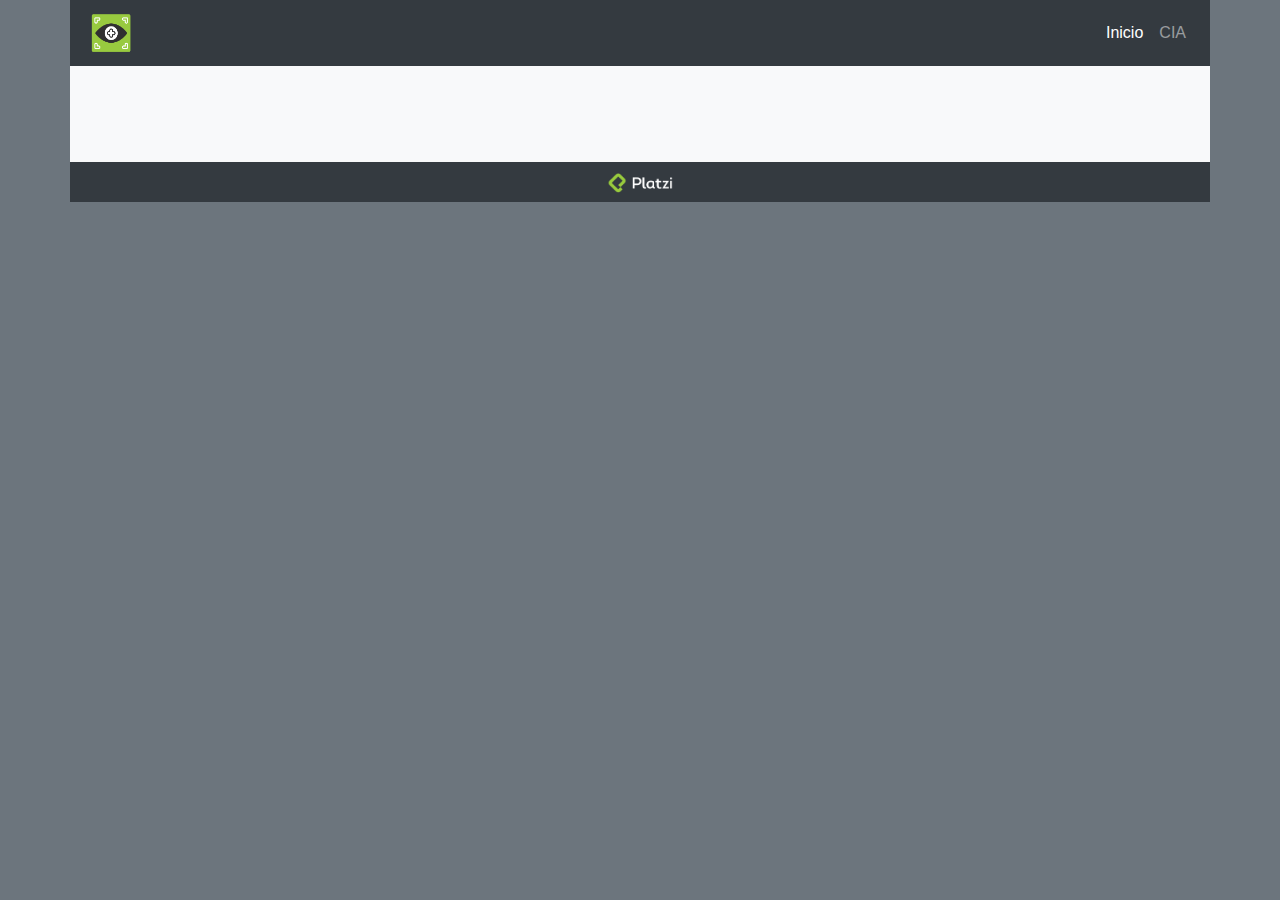
<file: index.html>
<!DOCTYPE html>
<html lang="es">

<head>
    <meta charset="UTF-8" />
    <meta name="viewport" content="width=device-width, initial-scale=1.0" />
    <title>Platzi Intelligence Agency</title>

    <link rel="stylesheet" href="src/css/main.css" />

    <link rel="stylesheet" href="https://stackpath.bootstrapcdn.com/bootstrap/4.4.1/css/bootstrap.min.css"
        integrity="sha384-Vkoo8x4CGsO3+Hhxv8T/Q5PaXtkKtu6ug5TOeNV6gBiFeWPGFN9MuhOf23Q9Ifjh" crossorigin="anonymous" />
</head>

<body class="bg-secondary">
    <div class="container">
        <div class="row">
            <div class="col">

                <div class="row">
                    <div class="col p-0">
                        <nav class="navbar navbar-expand-lg navbar-dark bg-dark">
                            <a class="navbar-brand p-0" href="">
                                <img src="src/img/isotipo.png" width="50" height="50"
                                    class="d-inline-block align-top" alt="logo" />
                            </a>
                            <button class="navbar-toggler" type="button" data-toggle="collapse"
                                data-target="#navbarTogglerDemo02" aria-controls="navbarTogglerDemo02"
                                aria-expanded="false" aria-label="Toggle navigation">
                                <span class="navbar-toggler-icon"></span>
                            </button>
                            <div class="collapse navbar-collapse" id="navbarTogglerDemo02">
                                <ul class="navbar-nav ml-auto mt-2 mt-lg-0">
                                    <li class="nav-item active">
                                        <a class="nav-link" href="">Inicio <span class="sr-only">(current)</span></a>
                                    </li>
                                    <li class="nav-item">
                                        <a class="nav-link" href="cia">CIA</a>
                                    </li>
                                </ul>
                            </div>
                        </nav>
                    </div>
                </div>


                <div class="row bg-light">
                    <div class="col d-flex flex-column align-items-center">
                        <div class="accordion my-5 mx-lg-5 px-lg-5 w-100" id="accordion"></div>
                    </div>
                </div>


                <footer class="row bg-dark" style="height: 40px;">
                    <div class="col d-flex flex-row justify-content-center align-items-center p-0">
                        <a href="https://platzi.com" class="platzi_logo" target="_blank">
                            <img width="20" src="src/img/platzi-isotipo.png" alt="Isotipo de Platzi" />
                            <img height="20" src="src/img/platzi-logotipo.png" alt="Logotipo de Platzi" />
                        </a>
                    </div>
                </footer>

            </div>
        </div>
    </div>

    <script src="https://code.jquery.com/jquery-3.4.1.slim.min.js"
        integrity="sha384-J6qa4849blE2+poT4WnyKhv5vZF5SrPo0iEjwBvKU7imGFAV0wwj1yYfoRSJoZ+n"
        crossorigin="anonymous"></script>
    <script src="https://cdn.jsdelivr.net/npm/popper.js@1.16.0/dist/umd/popper.min.js"
        integrity="sha384-Q6E9RHvbIyZFJoft+2mJbHaEWldlvI9IOYy5n3zV9zzTtmI3UksdQRVvoxMfooAo"
        crossorigin="anonymous"></script>
    <script src="https://stackpath.bootstrapcdn.com/bootstrap/4.4.1/js/bootstrap.min.js"
        integrity="sha384-wfSDF2E50Y2D1uUdj0O3uMBJnjuUD4Ih7YwaYd1iqfktj0Uod8GCExl3Og8ifwB6"
        crossorigin="anonymous"></script>

    <script src="cia/fetchData.js"></script>
</body>

</html>
</file>
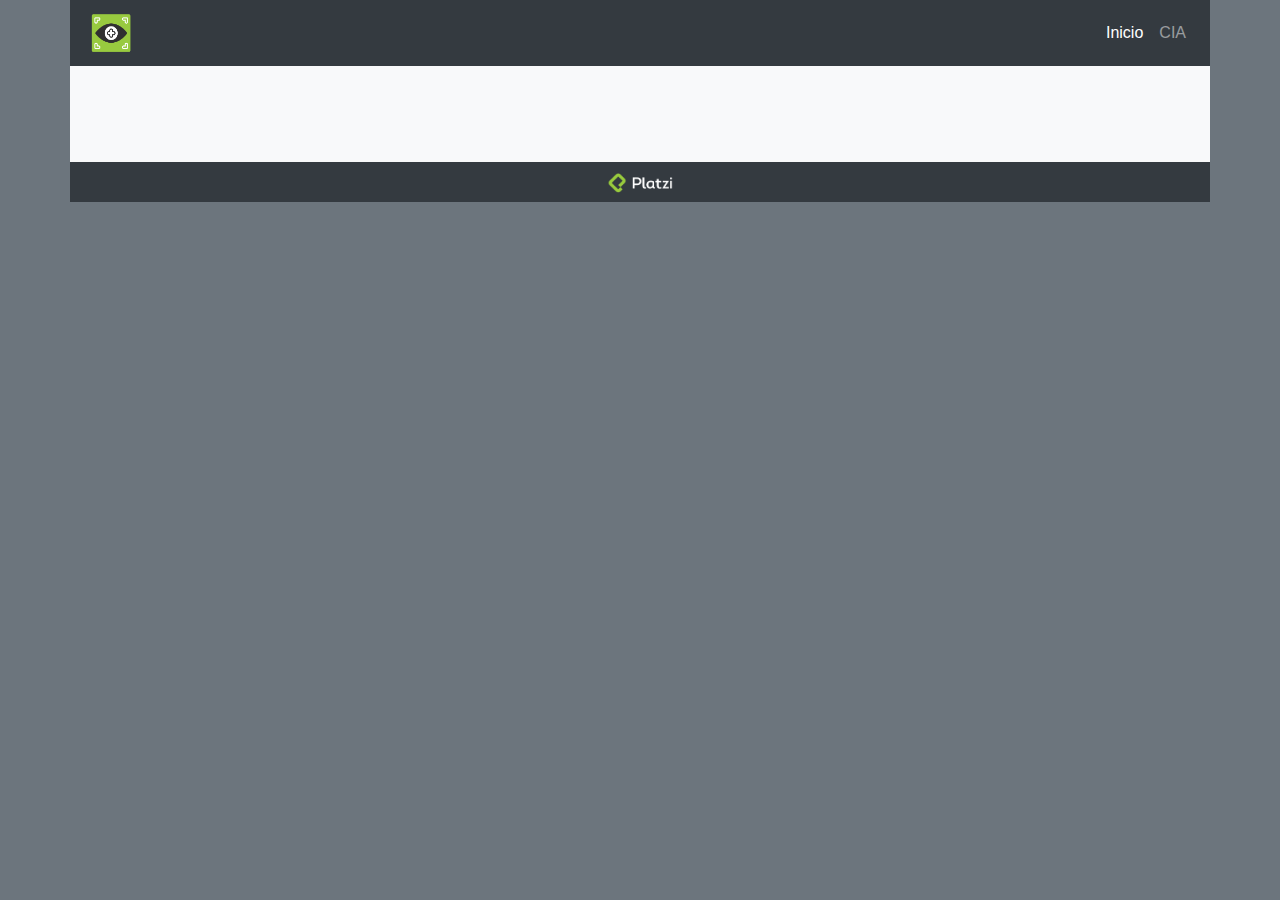
<file: pia_web/cia/index.html>
<!DOCTYPE html>
<html lang="es">
  <head>
    <meta charset="UTF-8" />
    <meta name="viewport" content="width=device-width, initial-scale=1.0" />
    <title>Platzi Intelligence Agency</title>

    <!-- Own styles -->

    <link rel="stylesheet" href="../src/css/main.css" />

    <!-- Bootstrap  -->

    <link
      rel="stylesheet"
      href="https://stackpath.bootstrapcdn.com/bootstrap/4.4.1/css/bootstrap.min.css"
      integrity="sha384-Vkoo8x4CGsO3+Hhxv8T/Q5PaXtkKtu6ug5TOeNV6gBiFeWPGFN9MuhOf23Q9Ifjh"
      crossorigin="anonymous"
    />
  </head>
  <body class="bg-secondary">
    <div class="container">
      <div class="row">
        <div class="col">
          <!-- Header -->
          <div class="row">
            <div class="col p-0">
              <nav class="navbar navbar-expand-lg navbar-dark bg-dark">
                <a class="navbar-brand p-0" href="../">
                  <img
                    src="../src/img/isotipo.png"
                    width="50"
                    height="50"
                    class="d-inline-block align-top"
                    alt="logo"
                  />
                </a>
                <button
                  class="navbar-toggler"
                  type="button"
                  data-toggle="collapse"
                  data-target="#navbarTogglerDemo02"
                  aria-controls="navbarTogglerDemo02"
                  aria-expanded="false"
                  aria-label="Toggle navigation"
                >
                  <span class="navbar-toggler-icon"></span>
                </button>

                <div class="collapse navbar-collapse" id="navbarTogglerDemo02">
                  <ul class="navbar-nav ml-auto mt-2 mt-lg-0">
                    <li class="nav-item active">
                      <a class="nav-link" href="../"
                        >Inicio <span class="sr-only">(current)</span></a
                      >
                    </li>
                    <li class="nav-item">
                      <a class="nav-link" href="../cia">CIA</a>
                    </li>
                  </ul>
                </div>
              </nav>
            </div>
          </div>

          <!-- Header end -->

          <!-- Body -->

          <div class="row bg-light">
            <div class="col d-flex flex-column align-items-center">
              <div
                class="accordion my-5 mx-lg-5 px-lg-5 w-100"
                id="accordion"
              ></div>
            </div>
          </div>

          <!-- Body end -->

          <!-- Footer start -->

          <footer class="row bg-dark" style="height: 40px;">
            <div
              class="col d-flex flex-row justify-content-center align-items-center p-0"
            >
              <a href="https://platzi.com" class="platzi_logo" target="_blank">
                <img
                  width="20"
                  src="../src/img/platzi-isotipo.png"
                  alt="Isotipo de Platzi"
                />
                <img
                  height="20"
                  src="../src/img/platzi-logotipo.png"
                  alt="Logotipo de Platzi"
                />
              </a>
            </div>
          </footer>

          <!-- Footer end -->
        </div>
      </div>
    </div>

    <!-- Bootstrap -->

    <script
      src="https://code.jquery.com/jquery-3.4.1.slim.min.js"
      integrity="sha384-J6qa4849blE2+poT4WnyKhv5vZF5SrPo0iEjwBvKU7imGFAV0wwj1yYfoRSJoZ+n"
      crossorigin="anonymous"
    ></script>
    <script
      src="https://cdn.jsdelivr.net/npm/popper.js@1.16.0/dist/umd/popper.min.js"
      integrity="sha384-Q6E9RHvbIyZFJoft+2mJbHaEWldlvI9IOYy5n3zV9zzTtmI3UksdQRVvoxMfooAo"
      crossorigin="anonymous"
    ></script>
    <script
      src="https://stackpath.bootstrapcdn.com/bootstrap/4.4.1/js/bootstrap.min.js"
      integrity="sha384-wfSDF2E50Y2D1uUdj0O3uMBJnjuUD4Ih7YwaYd1iqfktj0Uod8GCExl3Og8ifwB6"
      crossorigin="anonymous"
    ></script>

    <!-- CIA Fetch data -->

    <script src="./fetchData.js"></script>
  </body>
</html>
</file>
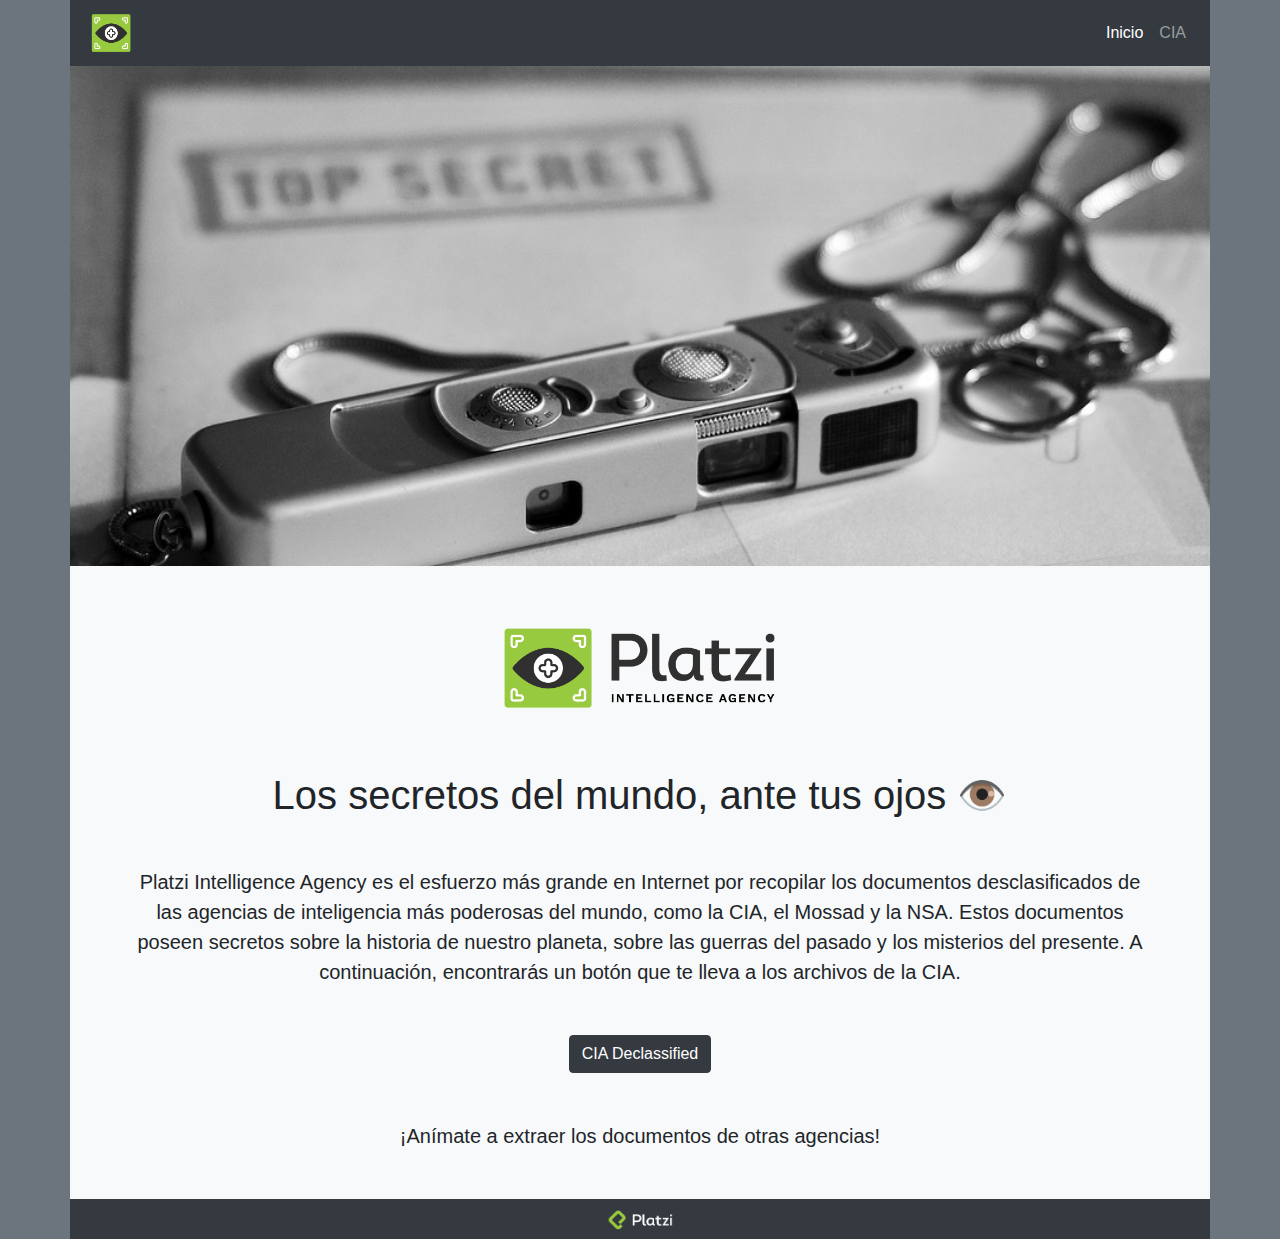
<file: src/img/platzi_intelligence_agency_web-master/index.html>
<!DOCTYPE html>
<html lang="es">
  <head>
    <meta charset="UTF-8" />
    <meta name="viewport" content="width=device-width, initial-scale=1.0" />
    <title>Platzi Intelligence Agency</title>

    <!-- Own styles -->

    <link rel="stylesheet" href="./src/css/main.css" />

    <!-- Bootstrap  -->

    <link
      rel="stylesheet"
      href="https://stackpath.bootstrapcdn.com/bootstrap/4.4.1/css/bootstrap.min.css"
      integrity="sha384-Vkoo8x4CGsO3+Hhxv8T/Q5PaXtkKtu6ug5TOeNV6gBiFeWPGFN9MuhOf23Q9Ifjh"
      crossorigin="anonymous"
    />
  </head>
  <body class="bg-secondary">
    <div class="container">
      <div class="row">
        <div class="col">
          <!-- Header -->
          <div class="row">
            <div class="col p-0">
              <nav class="navbar navbar-expand-lg navbar-dark bg-dark">
                <a class="navbar-brand p-0" href="./">
                  <img
                    src="./src/img/isotipo.png"
                    width="50"
                    height="50"
                    class="d-inline-block align-top"
                    alt="logo"
                  />
                </a>
                <button
                  class="navbar-toggler"
                  type="button"
                  data-toggle="collapse"
                  data-target="#navbarTogglerDemo02"
                  aria-controls="navbarTogglerDemo02"
                  aria-expanded="false"
                  aria-label="Toggle navigation"
                >
                  <span class="navbar-toggler-icon"></span>
                </button>

                <div class="collapse navbar-collapse" id="navbarTogglerDemo02">
                  <ul class="navbar-nav ml-auto mt-2 mt-lg-0">
                    <li class="nav-item active">
                      <a class="nav-link" href="./"
                        >Inicio <span class="sr-only">(current)</span></a
                      >
                    </li>
                    <li class="nav-item">
                      <a class="nav-link" href="./cia">CIA</a>
                    </li>
                  </ul>
                </div>
              </nav>
            </div>
          </div>

          <!-- Header end -->

          <!-- Hero -->

          <div class="row">
            <div class="col p-0 w-100" style="max-height: 500px;">
              <div
                id="carouselExampleFade"
                class="carousel slide carousel-fade h-100"
                data-ride="carousel"
              >
                <div class="carousel-inner h-100">
                  <div class="carousel-item active">
                    <img
                      src="./src/img/spy.jpg"
                      class="d-block w-100 cover"
                      alt="Imagen 1 del hero"
                    />
                  </div>
                  <div class="carousel-item">
                    <img
                      src="./src/img/spy2.jpg"
                      class="d-block w-100 cover"
                      alt="Imagen 2 del hero"
                    />
                  </div>
                  <div class="carousel-item">
                    <img
                      src="./src/img/spy3.jpg"
                      class="d-block w-100 cover"
                      alt="Imagen 3 del hero"
                    />
                  </div>
                </div>
              </div>
            </div>
          </div>

          <!-- Hero end -->

          <!-- Body -->

          <div class="row bg-light">
            <div class="col d-flex flex-column align-items-center">
              <img
                class="my-5"
                src="./src/img/logo-1.png"
                alt="logo"
                style="width: 300px;"
              />
              <h1 class="mb-5 text-center">
                Los secretos del mundo, ante tus ojos 👁
              </h1>
              <p class="home_text mx-lg-5 mb-5 text-center">
                Platzi Intelligence Agency es el esfuerzo más grande en Internet
                por recopilar los documentos desclasificados de las agencias de
                inteligencia más poderosas del mundo, como la CIA, el Mossad y
                la NSA. Estos documentos poseen secretos sobre la historia de
                nuestro planeta, sobre las guerras del pasado y los misterios
                del presente. A continuación, encontrarás un botón que te lleva
                a los archivos de la CIA.
              </p>
              <a class="btn btn-dark mb-5" href="./cia" role="button"
                >CIA Declassified</a
              >
              <p class="home_text text-center mx-lg-5 mb-5">
                ¡Anímate a extraer los documentos de otras agencias!
              </p>
            </div>
          </div>

          <!-- Body end -->

          <!-- Footer start -->

          <footer class="row bg-dark" style="height: 40px;">
            <div
              class="col d-flex flex-row justify-content-center align-items-center p-0"
            >
              <a href="https://platzi.com" class="platzi_logo" target="_blank">
                <img
                  width="20"
                  src="src/img/platzi-isotipo.png"
                  alt="Isotipo de Platzi"
                />
                <img
                  height="20"
                  src="src/img/platzi-logotipo.png"
                  alt="Logotipo de Platzi"
                />
              </a>
            </div>
          </footer>

          <!-- Footer end -->
        </div>
      </div>
    </div>

    <!-- Bootstrap -->

    <script
      src="https://code.jquery.com/jquery-3.4.1.slim.min.js"
      integrity="sha384-J6qa4849blE2+poT4WnyKhv5vZF5SrPo0iEjwBvKU7imGFAV0wwj1yYfoRSJoZ+n"
      crossorigin="anonymous"
    ></script>
    <script
      src="https://cdn.jsdelivr.net/npm/popper.js@1.16.0/dist/umd/popper.min.js"
      integrity="sha384-Q6E9RHvbIyZFJoft+2mJbHaEWldlvI9IOYy5n3zV9zzTtmI3UksdQRVvoxMfooAo"
      crossorigin="anonymous"
    ></script>
    <script
      src="https://stackpath.bootstrapcdn.com/bootstrap/4.4.1/js/bootstrap.min.js"
      integrity="sha384-wfSDF2E50Y2D1uUdj0O3uMBJnjuUD4Ih7YwaYd1iqfktj0Uod8GCExl3Og8ifwB6"
      crossorigin="anonymous"
    ></script>
  </body>
</html>
</file>
<file: src/css/main.css>
/* Some stuff */

.cover {
    object-fit: cover !important;
}

.home_text {
    font-size: 20px;
}

.platzi_logo {
    text-decoration: none !important;
}
</file>
<file: pia_web/src/css/main.css>
/* Some stuff */

.cover {
    object-fit: cover !important;
}

.home_text {
    font-size: 20px;
}

.platzi_logo {
    text-decoration: none !important;
}
</file>
<file: src/img/platzi_intelligence_agency_web-master/src/css/main.css>
/* Some stuff */

.cover {
  object-fit: cover !important;
}

.home_text {
  font-size: 20px;
}

.platzi_logo {
  text-decoration: none !important;
}
</file>
